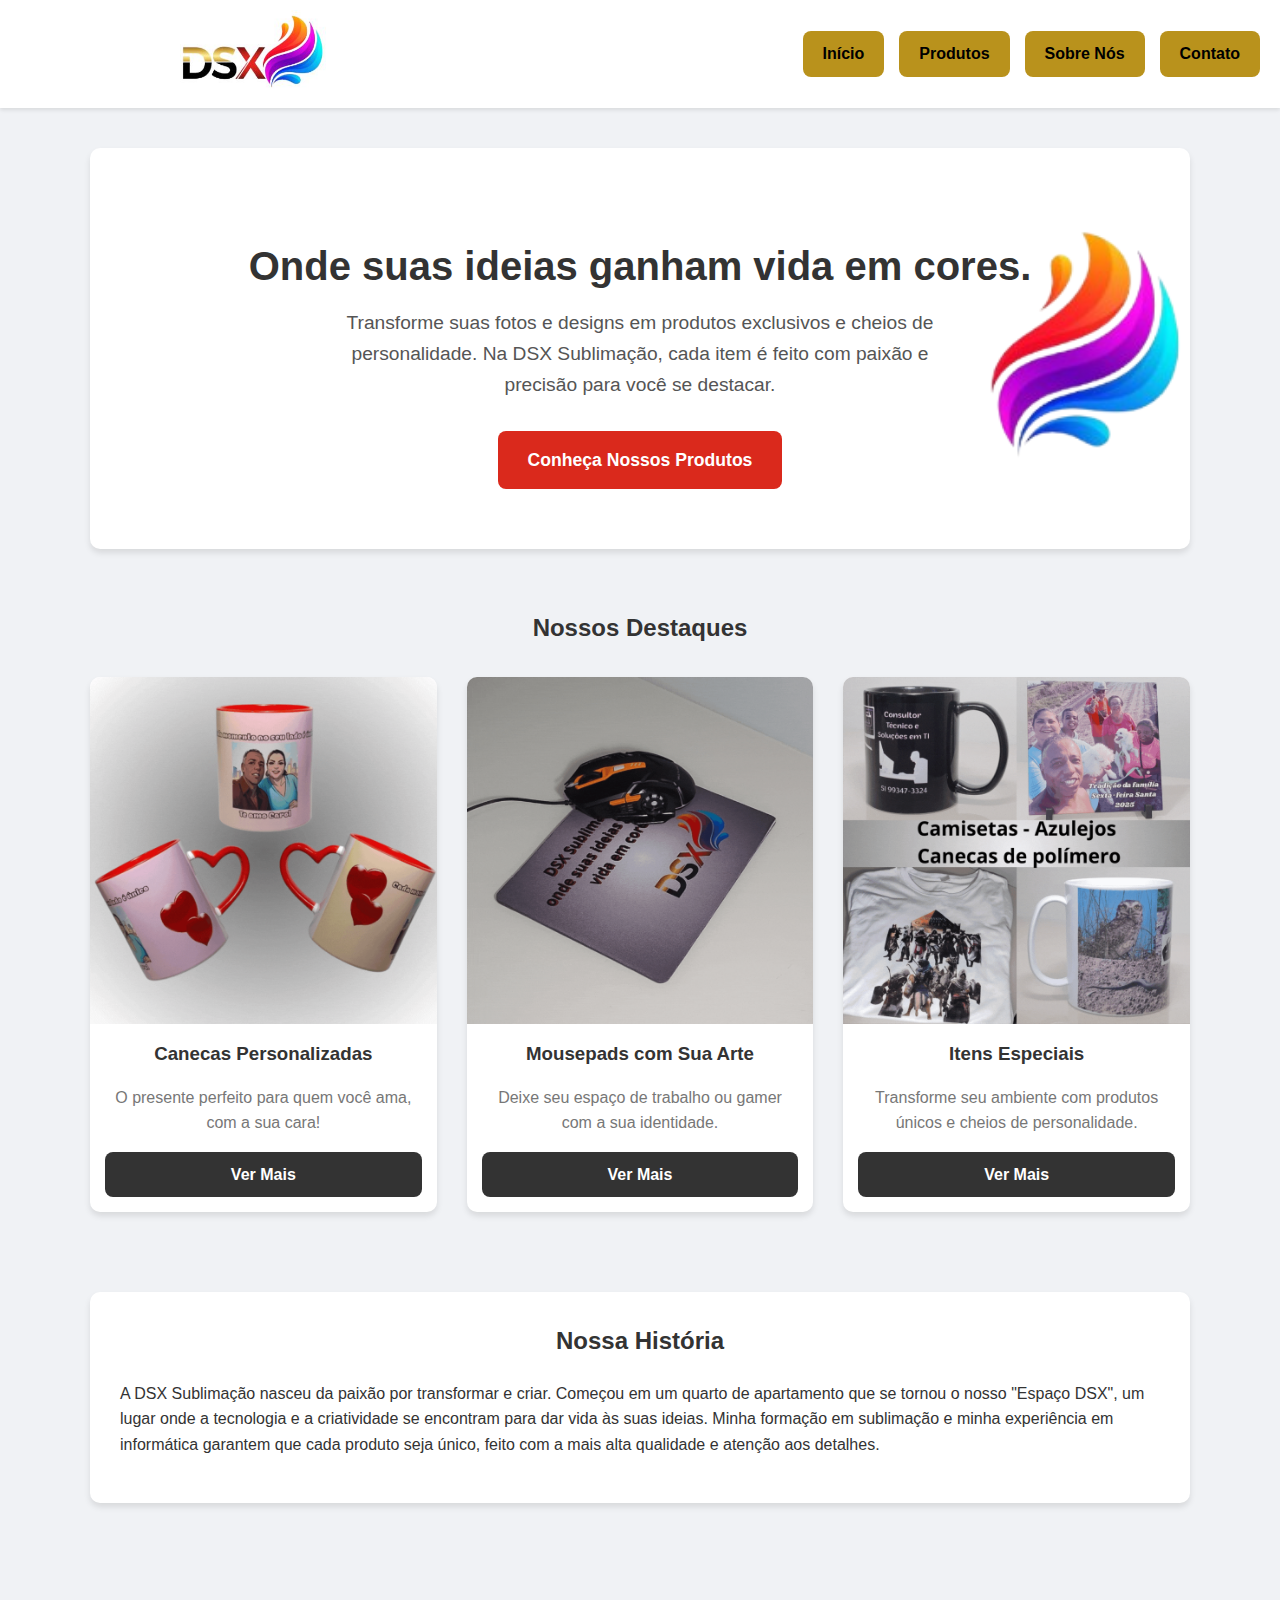
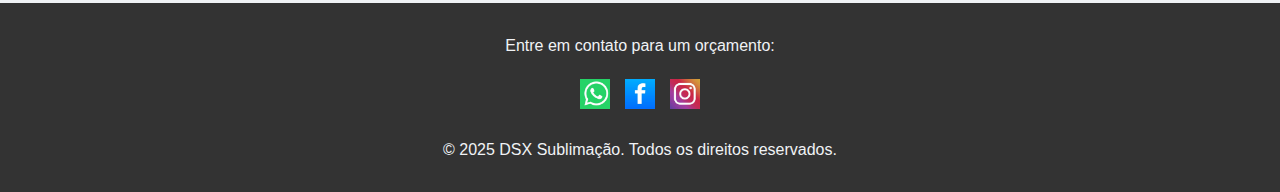
<file: index.html>
<!DOCTYPE html>
<html lang="pt-br">
<head>
    <meta charset="UTF-8">
    <meta name="viewport" content="width=device-width, initial-scale=1.0">
    <title>DSX Sublimação - Início</title>
    <link rel="stylesheet" href="css/main.css">
</head>
<body>

    <header class="main-header">
        <a href="index.html" class="logo-link">
            <img src="img/menulogo.jpg" alt="Logo DSX Sublimação" class="main-logo">
        </a>
        <nav class="main-nav">
            <ul>
                <li><a href="index.html" class="nav-button">Início</a></li>
                <li><a href="#produtos" class="nav-button">Produtos</a></li>
                <li><a href="#sobre" class="nav-button">Sobre Nós</a></li>
                <li><a href="#contato" class="nav-button">Contato</a></li>
            </ul>
        </nav>
    </header>

    <main class="content-container">
        <section class="hero-section">
            <h1 class="hero-title">Onde suas ideias ganham vida em cores.</h1>
            <p class="hero-description">
                Transforme suas fotos e designs em produtos exclusivos e cheios de personalidade. 
                Na DSX Sublimação, cada item é feito com paixão e precisão para você se destacar.
            </p>
            <a href="#produtos" class="cta-button">Conheça Nossos Produtos</a>
        </section>

        <!--<section id="produtos" class="featured-products">
            <h2>Nossos Destaques</h2>
            <div class="product-gallery">
                <div class="product-card">
                    <img src="img/caneca_magica.jpg" alt="Caneca Mágica DSX" class="product-image">
                    <h3>Caneca Mágica</h3>
                    <p>A magia acontece quando você adiciona um líquido quente!</p>
                    <a href="produtos/caneca.html" class="view-product-button">Ver Mais</a>
                </div>
                <div class="product-card">
                    <img src="img/mousepad.jpg" alt="Mousepad personalizado" class="product-image">
                    <h3>Mousepad Personalizado</h3>
                    <p>Ideal para dar um toque único ao seu escritório.</p>
                    <a href="produtos/mousepad.html" class="view-product-button">Ver Mais</a>
                </div>
                <div class="product-card">
                    <img src="img/camiseta.jpg" alt="Camiseta personalizada" class="product-image">
                    <h3>Camisetas Exclusivas</h3>
                    <p>Vista a sua ideia com conforto e estilo.</p>
                    <a href="produtos/camiseta.html" class="view-product-button">Ver Mais</a>
                </div>
            </div>
        </section>-->

        <section id="produtos" class="featured-products">
            <h2>Nossos Destaques</h2>
            <div class="product-gallery">
                <div class="product-card">
                    <div class="product-image-container">
                        <img src="img/canecadestaque.gif" alt="Caneca personalizada DSX" class="product-image">
                    </div>
                    <h3>Canecas Personalizadas</h3>
                    <p>O presente perfeito para quem você ama, com a sua cara!</p>
                    <!--<a href="produtos/canecas.html" class="view-product-button">Ver Mais</a>-->
                    <a href="#" class="view-product-button">Ver Mais</a>
                </div>
                <div class="product-card">
                    <div class="product-image-container">
                        <img src="img/mousedestaque.gif" alt="Mousepad personalizado DSX" class="product-image">
                    </div>
                    <h3>Mousepads com Sua Arte</h3>
                    <p>Deixe seu espaço de trabalho ou gamer com a sua identidade.</p>
                    <!--<a href="produtos/mousepads.html" class="view-product-button">Ver Mais</a>-->
                    <a href="#" class="view-product-button">Ver Mais</a>
                </div>
                <!--<div class="product-card">
                    <div class="product-image-container">
                        <img src="img/camiseta_personalizada.jpg" alt="Camiseta personalizada DSX" class="product-image">
                    </div>
                    <h3>Camisetas com Estilo</h3>
                    <p>Conforto e qualidade para você usar suas ideias.</p>
                    <a href="produtos/camisetas.html" class="view-product-button">Ver Mais</a>
                </div>-->
                <div class="product-card">
                    <div class="product-image-container">
                        <img src="img/diversosdestaques.gif" alt="Placa de MDF Torre de Xícaras" class="product-image">
                    </div>
                    <h3>Itens Especiais</h3>
                    <p>Transforme seu ambiente com produtos únicos e cheios de personalidade.</p>
                    <!--<a href="produtos/diversos.html" class="view-product-button">Ver Mais</a>-->
                    <a href="#" class="view-product-button">Ver Mais</a>
                </div>
            </div>
        </section>
        
        <section id="sobre" class="about-section">
            <div class="about-content">
                <h2>Nossa História</h2>
                <p>
                    A DSX Sublimação nasceu da paixão por transformar e criar. Começou em um quarto de 
                    apartamento que se tornou o nosso "Espaço DSX", um lugar onde a tecnologia 
                    e a criatividade se encontram para dar vida às suas ideias. Minha formação em 
                    sublimação e minha experiência em informática garantem que cada produto seja 
                    único, feito com a mais alta qualidade e atenção aos detalhes.
                </p>
            </div>
        </section>
    </main>

    <footer id="contato" class="main-footer">
        <p>Entre em contato para um orçamento:</p>
        <div class="social-links">
            <a href="https://wa.me/5551993473324" target="_blank">
                <img src="img/wts.jpg" alt="WhatsApp" class="social-icon">
            </a>
            <a href="https://www.facebook.com/profile.php?id=61557091051207" target="_blank">
                <img src="img/face.jpg" alt="Facebook" class="social-icon">
            </a>
            <a href="https://www.instagram.com/davisnegocios" target="_blank">
                <img src="img/inst.jpg" alt="Instagram" class="social-icon">
            </a>
        </div>
        <p>&copy; 2025 DSX Sublimação. Todos os direitos reservados.</p>
    </footer>

</body>
</html>
</file>
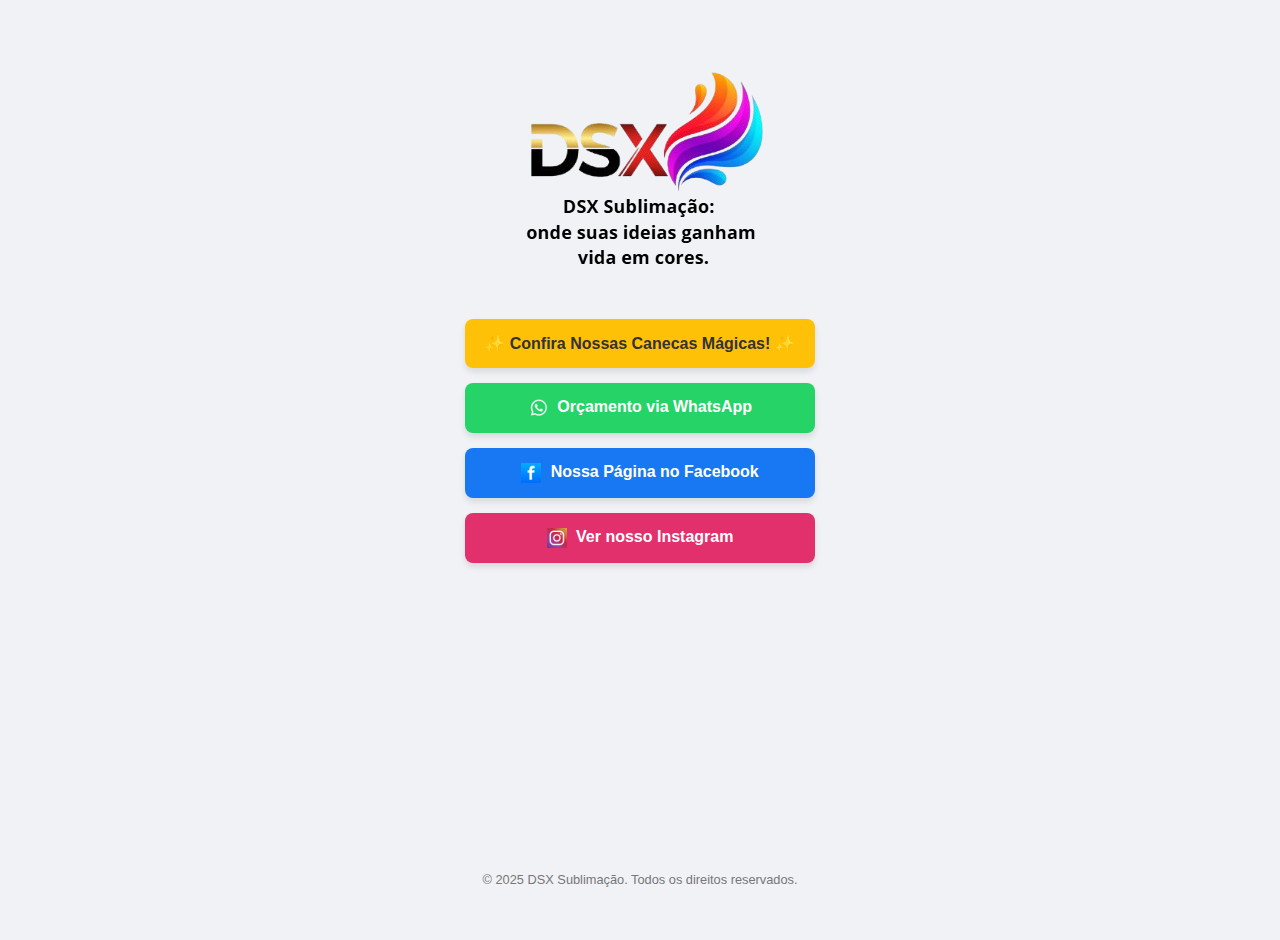
<file: bio.html>
<!DOCTYPE html>
<html lang="pt-br">
<head>
    <meta charset="UTF-8">
    <meta name="viewport" content="width=device-width, initial-scale=1.0">
    <link rel="stylesheet" href="css/style.css">
    <title>DSX Sublimação - Seu Link</title>
    </head>
<body>

    <header>
        <h1><img src="img/logodsxa.png" alt="Logo DSX Sublimação"></h1>
        <!--<p>Onde suas ideias ganham vida em cores!</p>--> <!--frase comentada porque já se encontra no logo-->
    </header>

    <main>
        <section class="links-container">
            <a href="#" target="_blank" class="button highlight-button">
            ✨ Confira Nossas Canecas Mágicas! ✨
            </a>
            <a href="https://wa.me/5551993473324" target="_blank" class="button whatsapp-button">
            <img src="img/wts.jpg" alt="" style="vertical-align: middle; margin-right: 5px; height: 20px;"> Orçamento via WhatsApp
            </a>
            <a href="https://www.facebook.com/profile.php?id=61557091051207" target="_blank" class="button facebook-button">
            <img src="img/face.jpg" alt="" style="vertical-align: middle; margin-right: 5px; height: 20px;"> Nossa Página no Facebook
            </a>
            <a href="https://www.instagram.com/davisnegocios" target="_blank" class="button instagram-button">
            <img src="img/inst.jpg" alt="" style="vertical-align: middle; margin-right: 5px; height: 20px;"> Ver nosso Instagram
            </a>
        </section>
    </main>

    <footer>
        <p>&copy; 2025 DSX Sublimação. Todos os direitos reservados.</p>
    </footer>

</body>
</html>
</file>
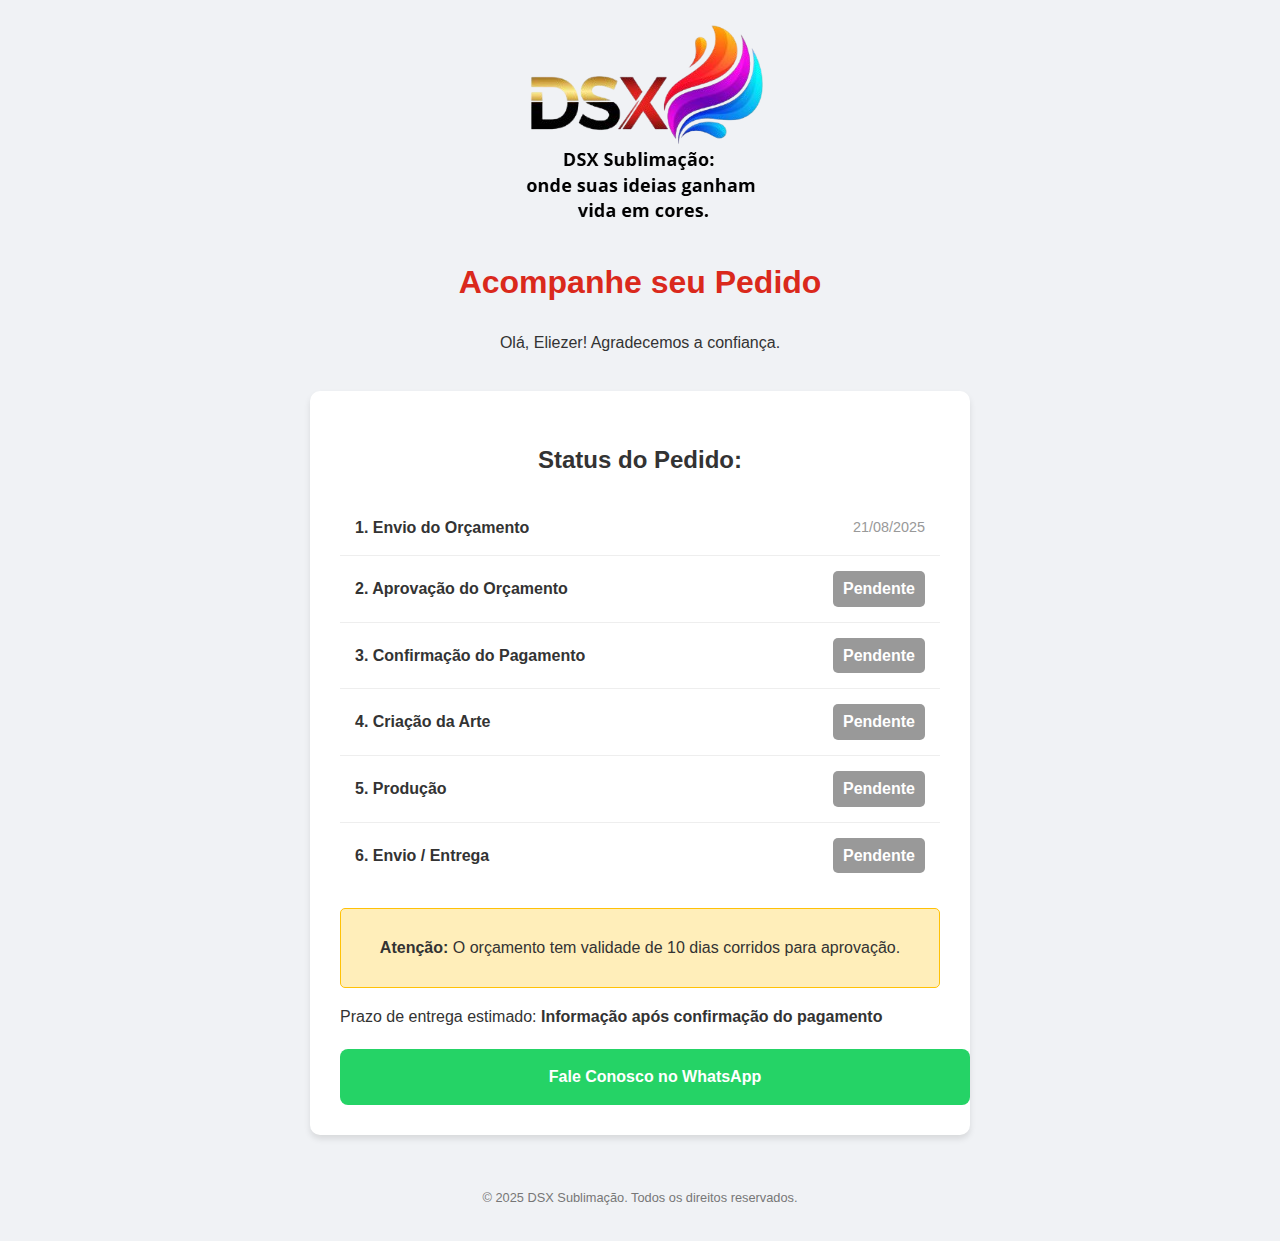
<file: pedidos/20250821eliezer.html>
<!DOCTYPE html>
<html lang="pt-br">
<head>
    <meta charset="UTF-8">
    <meta name="viewport" content="width=device-width, initial-scale=1.0">
    <title>Acompanhe seu Pedido DSX - Brilhar Ideias 1</title>
    <link rel="stylesheet" href="../css/andamento.css">
</head>
<body>

    <header>
        <img src="../img/logodsxa.png" alt="Logo DSX Sublimação" class="logo-header">
        <h1>Acompanhe seu Pedido</h1>
        <p>Olá, <span id="nome-cliente">Eliezer</span>! Agradecemos a confiança.</p>
    </header>

    <main>
        <div class="pedido-status">
            <h2>Status do Pedido:</h2>
            <!--Possíveis status:
            <span class="data_orc">**/**/****</span>
            <span class="data_aprov">**/**/****</span>
            <span class="status pago">✔ Pago</span>
            <span class="status em-andamento">Em Andamento</span>
            <span class="status pendente">Pendente</span>
            -->
            <div class="status-etapa">
                <span class="etapa-titulo">1. Envio do Orçamento</span>
                <span class="data_orc">21/08/2025</span>
            </div>
            <div class="status-etapa">
                <span class="etapa-titulo">2. Aprovação do Orçamento</span>
                <span class="status pendente">Pendente</span>
            </div>
            <div class="status-etapa">
                <span class="etapa-titulo">3. Confirmação do Pagamento</span>
                <span class="status pendente">Pendente</span>
            </div>
            <div class="status-etapa">
                <span class="etapa-titulo">4. Criação da Arte</span>
                <span class="status pendente">Pendente</span>
            </div>
            <div class="status-etapa">
                <span class="etapa-titulo">5. Produção</span>
                <span class="status pendente">Pendente</span>
            </div>
            <div class="status-etapa">
                <span class="etapa-titulo">6. Envio / Entrega</span>
                <span class="status pendente">Pendente</span>
            </div>
        </div>
        <div class="prazo-aprovacao">
            <p><strong>Atenção:</strong> O orçamento tem validade de 10 dias corridos para aprovação.</p>
        </div>

        <p class="aviso-prazo">
            Prazo de entrega estimado: <strong>Informação após confirmação do pagamento</strong>
        </p>

        <a href="https://wa.me/5551993473324" target="_blank" class="botao-whatsapp">Fale Conosco no WhatsApp</a>
    </main>

    <footer>
        <p>&copy; 2025 DSX Sublimação. Todos os direitos reservados.</p>
    </footer>

</body>
</html>
</file>
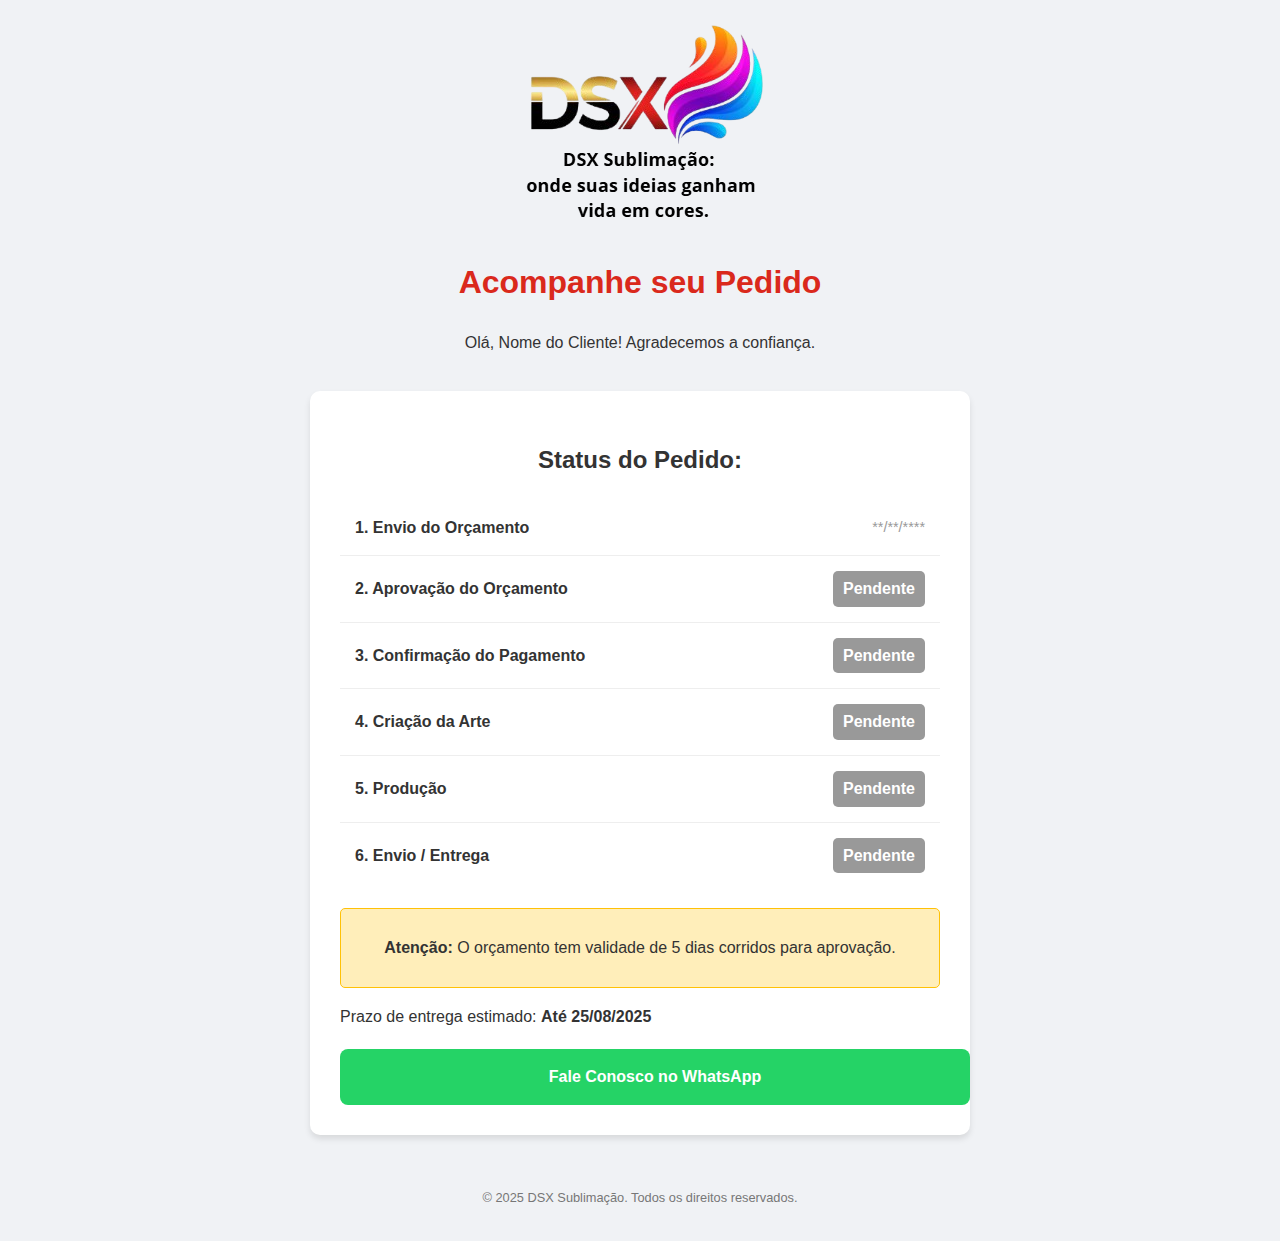
<file: pedidos/orcxxx.html>
<!DOCTYPE html>
<html lang="pt-br">
<head>
    <meta charset="UTF-8">
    <meta name="viewport" content="width=device-width, initial-scale=1.0">
    <title>Acompanhe seu Pedido DSX</title>
    <link rel="stylesheet" href="../css/andamento.css">
</head>
<body>

    <header>
        <img src="../img/logodsxa.png" alt="Logo DSX Sublimação" class="logo-header">
        <h1>Acompanhe seu Pedido</h1>
        <p>Olá, <span id="nome-cliente">Nome do Cliente</span>! Agradecemos a confiança.</p>
    </header>

    <main>
        <div class="pedido-status">
            <h2>Status do Pedido:</h2>
            <!--Possíveis status:
            <span class="data_orc">**/**/****</span>
            <span class="data_aprov">**/**/****</span>
            <span class="status pago">✔ Pago</span>
            <span class="status em-andamento">Em Andamento</span>
            <span class="status pendente">Pendente</span>
            -->
            <div class="status-etapa">
                <span class="etapa-titulo">1. Envio do Orçamento</span>
                <span class="data_orc">**/**/****</span>
            </div>
            <div class="status-etapa">
                <span class="etapa-titulo">2. Aprovação do Orçamento</span>
                <span class="status pendente">Pendente</span>
            </div>
            <div class="status-etapa">
                <span class="etapa-titulo">3. Confirmação do Pagamento</span>
                <span class="status pendente">Pendente</span>
            </div>
            <div class="status-etapa">
                <span class="etapa-titulo">4. Criação da Arte</span>
                <span class="status pendente">Pendente</span>
            </div>
            <div class="status-etapa">
                <span class="etapa-titulo">5. Produção</span>
                <span class="status pendente">Pendente</span>
            </div>
            <div class="status-etapa">
                <span class="etapa-titulo">6. Envio / Entrega</span>
                <span class="status pendente">Pendente</span>
            </div>
        </div>
        <div class="prazo-aprovacao">
            <p><strong>Atenção:</strong> O orçamento tem validade de 5 dias corridos para aprovação.</p>
        </div>

        <p class="aviso-prazo">
            Prazo de entrega estimado: <strong>Até 25/08/2025</strong>
        </p>

        <a href="https://wa.me/5551993473324" target="_blank" class="botao-whatsapp">Fale Conosco no WhatsApp</a>
    </main>

    <footer>
        <p>&copy; 2025 DSX Sublimação. Todos os direitos reservados.</p>
    </footer>

</body>
</html>
</file>
<file: css/main.css>
/* Estilos Gerais */
body {
    font-family: Arial, sans-serif;
    margin: 0;
    background-color: #f0f2f5; /* Fundo cinza claro */
    color: #333;
    line-height: 1.6;
}

.content-container {
    max-width: 1100px;
    margin: 0 auto;
    padding: 20px;
}

h1, h2, h3 {
    color: #333;
    text-align: center;
}

/* Cabeçalho */
.main-header {
    background-color: #fff;
    padding: 10px 20px;
    display: flex;
    justify-content: space-between;
    align-items: center;
    box-shadow: 0 2px 4px rgba(0, 0, 0, 0.1);
}

.main-logo {
    padding-left: 10em;
    height: 80px; /* Ajuste o tamanho do seu logo aqui */
}

/* Menu de Navegação em Estilo de Botão */
.main-nav ul {
    list-style: none;
    margin: 0;
    padding: 0;
    display: flex;
    gap: 15px;
}

.nav-button {
    display: block;
    padding: 10px 20px;
    background-color: #b9921c; /* Cor dourada, baseada no seu logo */
    color: #000; /* Texto preto */
    text-align: center;
    text-decoration: none;
    border-radius: 8px;
    font-weight: bold;
    transition: background-color 0.3s ease;
}

.nav-button:hover {
    background-color: #E0A800; /* Dourado mais escuro ao passar o mouse */
}

/* Seção de Boas-Vindas (Hero) */
.hero-section {
    text-align: center;
    padding: 60px 20px;
    background-color: #fff;
    background-image: url('../img/backindex.png');
    background-repeat: no-repeat;
    background-size: 20%;
    background-position: center right;
    border-radius: 10px;
    margin-top: 20px;
    box-shadow: 0 4px 6px rgba(0, 0, 0, 0.1);
}

.hero-title {
    font-size: 2.5em;
    margin-bottom: 10px;
}

.hero-description {
    font-size: 1.2em;
    max-width: 600px;
    margin: 0 auto 30px;
    color: #555;
}

.cta-button {
    display: inline-block;
    padding: 15px 30px;
    background-color: #DA291C; /* Cor vermelha para contraste, da sua bio.html */
    color: #fff;
    text-decoration: none;
    border-radius: 8px;
    font-size: 1.1em;
    font-weight: bold;
    transition: background-color 0.3s ease;
}

.cta-button:hover {
    background-color: #B82316;
}
/*estilo para o novo botão*/

.quote-nav-button {
    background-color: #DA291C; /* O mesmo vermelho da sua bio.html */
    color: #fff;
}

.quote-nav-button:hover {
    background-color: #B82316;
}

/* Estilo para o novo botão de orçamento na tela principal */
.quote-cta-button {
    background-color: #008000; /* Um verde chamativo para o WhatsApp */
    margin-left: 10px; /* Adiciona um espaço entre os botões */
}

.quote-cta-button:hover {
    background-color: #006400;
}

/* Seção de Produtos em Destaque */
.featured-products {
    padding: 40px 0;
}

.product-gallery {
    display: grid;
    grid-template-columns: repeat(auto-fit, minmax(280px, 1fr));
    gap: 30px;
    margin-top: 30px;
}

.product-card {
    background-color: #fff;
    border-radius: 10px;
    box-shadow: 0 4px 6px rgba(0, 0, 0, 0.1);
    text-align: center;
}

.product-image-container {
    /* Cria um quadrado com a proporção 1:1 */
    width: 100%;
    padding-bottom: 100%; /* Isso faz com que a altura seja igual à largura */
    position: relative; /* Essencial para a imagem dentro dele */
    overflow: hidden; /* Esconde o que excede o container */
    border-top-left-radius: 10px;
    border-top-right-radius: 10px;
}

.product-image {
    position: absolute;
    top: 0;
    left: 0;
    width: 100%;
    height: 100%;
    object-fit: cover;
}

.product-card h3 {
    margin: 15px 0 5px;
}

.product-card p {
    color: #777;
    padding: 0 15px;
}

.view-product-button {
    display: block;
    padding: 10px;
    background-color: #333;
    color: #fff;
    text-decoration: none;
    font-weight: bold;
    margin: 15px;
    border-radius: 8px;
    transition: background-color 0.3s ease;
}

.view-product-button:hover {
    background-color: #555;
}
/* Seção de Produtos em Destaque 
.featured-products {
    padding: 40px 0;
}

.product-gallery {
    display: grid;
    grid-template-columns: repeat(auto-fit, minmax(280px, 1fr));
    gap: 30px;
    margin-top: 30px;
}

.product-card {
    background-color: #fff;
    border-radius: 10px;
    overflow: hidden;
    box-shadow: 0 4px 6px rgba(0, 0, 0, 0.1);
    text-align: center;
}

.product-image {
    width: 100%;
    height: 200px;
    object-fit: cover;
}

.product-card h3 {
    margin: 15px 0 5px;
}

.product-card p {
    color: #777;
    padding: 0 15px;
}

.view-product-button {
    display: block;
    padding: 10px;
    background-color: #333;
    color: #fff;
    text-decoration: none;
    font-weight: bold;
    margin: 15px;
    border-radius: 8px;
    transition: background-color 0.3s ease;
}

.view-product-button:hover {
    background-color: #555;
}
*/
/* Seção "Sobre Nós" */
.about-section {
    padding: 40px 0;
}

.about-content {
    background-color: #fff;
    padding: 30px;
    border-radius: 10px;
    box-shadow: 0 4px 6px rgba(0, 0, 0, 0.1);
}

.about-content h2 {
    margin-top: 0;
}

/* Rodapé */
.main-footer {
    background-color: #333;
    color: #f0f2f5;
    text-align: center;
    padding: 30px 20px;
    margin-top: 40px;
}

.social-links {
    margin: 20px 0;
    display: flex;
    justify-content: center;
    gap: 15px;
}

.social-icon {
    height: 30px; /* Tamanho dos ícones de redes sociais */
    width: auto;
    transition: transform 0.3s ease;
}

.social-icon:hover {
    transform: scale(1.1);
}

.main-footer p {
    margin: 0;
}

/* Esconde o logo do herói em telas grandes */
.mobile-logo-hero {
    display: none;
}

/* ====================================
   Responsividade para Telas Menores
   ==================================== */
@media (max-width: 768px) {
    /* Ajustes no cabeçalho */
    .main-header {
        flex-direction: column;
        align-items: center;
        text-align: center;
    }

    .main-logo {
        padding-left: 0;
        margin-bottom: 10px;
    }

    .main-nav ul {
        flex-direction: column;
        gap: 10px;
        width: 100%;
    }

    .nav-button {
        width: 100%;
    }

    /* Ajustes na seção Hero */
    .hero-section {
        padding: 40px 10px;
        background-image: none; /* Remove a imagem de fundo aqui */
    }

    .hero-title {
        font-size: 1.8em;
    }

    .hero-description {
        font-size: 1em;
    }

    /* Exibe e estiliza o logo do herói para telas pequenas */
    .mobile-logo-hero {
        display: block;
        height: 50px; /* Altura da imagem igual à do botão */
        width: auto;
        margin: 20px 0 0 auto; /* Alinha à direita e adiciona margem superior */
    }

    /* Ajustes na galeria de produtos */
    .product-gallery {
        grid-template-columns: 1fr;
    }

    /* Ajustes no rodapé */
    .social-links {
        flex-direction: column;
    }
    /* estilo para o novo botão*/
    .cta-button {
        display: block;
        margin: 10px 0; /* Espaçamento entre os botões em telas pequenas */
    }
}
</file>
<file: css/style.css>
body {
    font-family: Arial, sans-serif;
    margin: 0;
    padding: 20px;
    background-color: #f0f2f5; /* Um cinza claro suave */
    color: #333;
    display: flex;
    flex-direction: column;
    align-items: center;
    min-height: 100vh; /* Garante que o body ocupe a altura total da tela */
}

header {
    text-align: center;
    margin-bottom: 30px;
    padding-top: 20px;
}

header h1 {
    color: #DA291C; /* Um vermelho que remete a sublimação, pode ser ajustado */
    margin-bottom: 5px;
    font-size: 2.5em; /* Tamanho maior para o título */
}

header p {
    font-size: 1.1em;
    color: #555;
}

.links-container {
    display: flex;
    flex-direction: column;
    width: 100%;
    max-width: 400px; /* Limita a largura para mobile */
    gap: 15px; /* Espaçamento entre os botões */
}

.button {
    display: block; /* Garante que o link ocupe toda a largura */
    padding: 15px 20px;
    background-color: #007bff; /* Azul padrão, vamos mudar para cada botão */
    color: white;
    text-align: center;
    text-decoration: none;
    border-radius: 8px; /* Cantos arredondados */
    font-weight: bold;
    transition: background-color 0.3s ease; /* Efeito de transição suave */
    box-shadow: 0 4px 6px rgba(0, 0, 0, 0.1); /* Sombra sutil */
}

.button:hover {
    background-color: #0056b3;
}

.highlight-button {
    background-color: #FFC107; /* Amarelo chamativo */
    color: #333; /* Texto escuro para contraste */
    animation: pulse 1.5s infinite; /* Animação sutil para chamar atenção */
}

.highlight-button:hover {
    background-color: #E0A800;
}

/* Animação para o botão de destaque */
@keyframes pulse {
    0% {
        transform: scale(1);
        box-shadow: 0 0 0 0 rgba(255,193,7, 0.7);
    }
    70% {
        transform: scale(1.02);
        box-shadow: 0 0 0 10px rgba(255,193,7, 0);
    }
    100% {
        transform: scale(1);
        box-shadow: 0 0 0 0 rgba(255,193,7, 0);
    }
}

.whatsapp-button {
    background-color: #25D366; /* Verde WhatsApp */
}

.whatsapp-button:hover {
    background-color: #1DA851;
}

.instagram-button {
    background-color: #E1306C; /* Rosa/Roxo Instagram */
    /* background: linear-gradient(45deg, #f09433 0%,#e6683c 25%,#dc2743 50%,#cc2366 75%,#bc1888 100%); */
}

.instagram-button:hover {
    background-color: #C1275C;
}

.facebook-button {
background-color: #1877F2; /* Azul padrão do Facebook */
}
.facebook-button:hover {
background-color: #1365E0;
}

footer {
    margin-top: auto; /* Empurra o footer para o final da página */
    padding: 20px;
    font-size: 0.8em;
    color: #777;
    text-align: center;
}

/* Opcional: Estilo para o botão de portfólio, caso adicione */
.portfolio-button {
    background-color: #6c757d; /* Cinza */
}
.portfolio-button:hover {
    background-color: #5a6268;
}
</file>
<file: css/andamento.css>
/* Estilos para a página de Acompanhamento de Pedido */

/* Paleta de Cores da DSX (usadas no seu main.css) */
:root {
    --fundo-claro: #f0f2f5;
    --texto-escuro: #333;
    --vermelho-dsx: #DA291C;
    --verde-pago: #25D366;
    --amarelo-andamento: #FFC107;
    --cinza-pendente: #999;
}

body {
    font-family: Arial, sans-serif;
    margin: 0;
    background-color: var(--fundo-claro);
    color: var(--texto-escuro);
    line-height: 1.6;
    display: flex;
    flex-direction: column;
    align-items: center;
    padding: 20px;
    min-height: 100vh;
}

header {
    width: 100%;
    max-width: 600px;
    text-align: center;
    margin-bottom: 20px;
}

header h1 {
    color: var(--vermelho-dsx);
}

main {
    width: 100%;
    max-width: 600px;
    background-color: #fff;
    padding: 30px;
    border-radius: 10px;
    box-shadow: 0 4px 6px rgba(0, 0, 0, 0.1);
}

.pedido-status {
    margin-bottom: 20px;
}

.pedido-status h2 {
    text-align: center;
    margin-bottom: 20px;
}

.status-etapa {
    display: flex;
    justify-content: space-between;
    align-items: center;
    padding: 15px;
    border-bottom: 1px solid #eee;
}

.status-etapa:last-child {
    border-bottom: none;
}

.etapa-titulo {
    font-weight: bold;
}

/* Estilos para as datas */
.data_orc, .data_aprov {
    font-size: 0.9em;
    color: var(--cinza-pendente);
}

/* Estilos para os status coloridos */
.status {
    font-weight: bold;
    padding: 5px 10px;
    border-radius: 5px;
}

.pago {
    color: #fff;
    background-color: var(--verde-pago);
}

.em-andamento {
    color: var(--texto-escuro);
    background-color: var(--amarelo-andamento);
}

.pendente {
    color: #fff;
    background-color: var(--cinza-pendente);
}

/* Seção de Prazo de Aprovação */
.prazo-aprovacao {
    text-align: center;
    background-color: #ffeeba;
    border: 1px solid #ffc107;
    border-radius: 5px;
    padding: 10px;
    margin-top: 20px;
}

/* Botão do WhatsApp */
.botao-whatsapp {
    display: block;
    width: 100%;
    text-align: center;
    background-color: var(--verde-pago);
    color: #fff;
    padding: 15px;
    border-radius: 8px;
    text-decoration: none;
    font-weight: bold;
    margin-top: 20px;
    transition: background-color 0.3s;
}

.botao-whatsapp:hover {
    background-color: #1DA851;
}

/* Rodapé */
footer {
    margin-top: 40px;
    text-align: center;
    color: #777;
    font-size: 0.8em;
}
/* Media Queries para Responsividade */

@media (max-width: 768px) {
    body {
        padding: 15px;
    }

    header {
        margin-bottom: 15px;
    }

    header img.logo-header {
        max-width: 80px; /* Ajuste o tamanho conforme necessário */
        margin-bottom: 10px;
    }

    main {
        padding: 20px;
    }

    .pedido-status h2 {
        font-size: 1.3em;
    }

    .status-etapa {
        padding: 10px;
        font-size: 0.95em;
    }

    .prazo-aprovacao {
        font-size: 0.9em;
        padding: 8px;
    }

    .botao-whatsapp {
        padding: 12px;
        font-size: 1em;
    }

    footer {
        margin-top: 30px;
        font-size: 0.75em;
    }
}

@media (max-width: 576px) {
    header img.logo-header {
        max-width: 60px; /* Ajuste ainda menor se precisar */
        margin-bottom: 8px;
    }

    .status-etapa {
        flex-direction: column;
        align-items: flex-start;
    }

    .status-etapa span:last-child {
        margin-top: 5px;
    }
}
</file>
